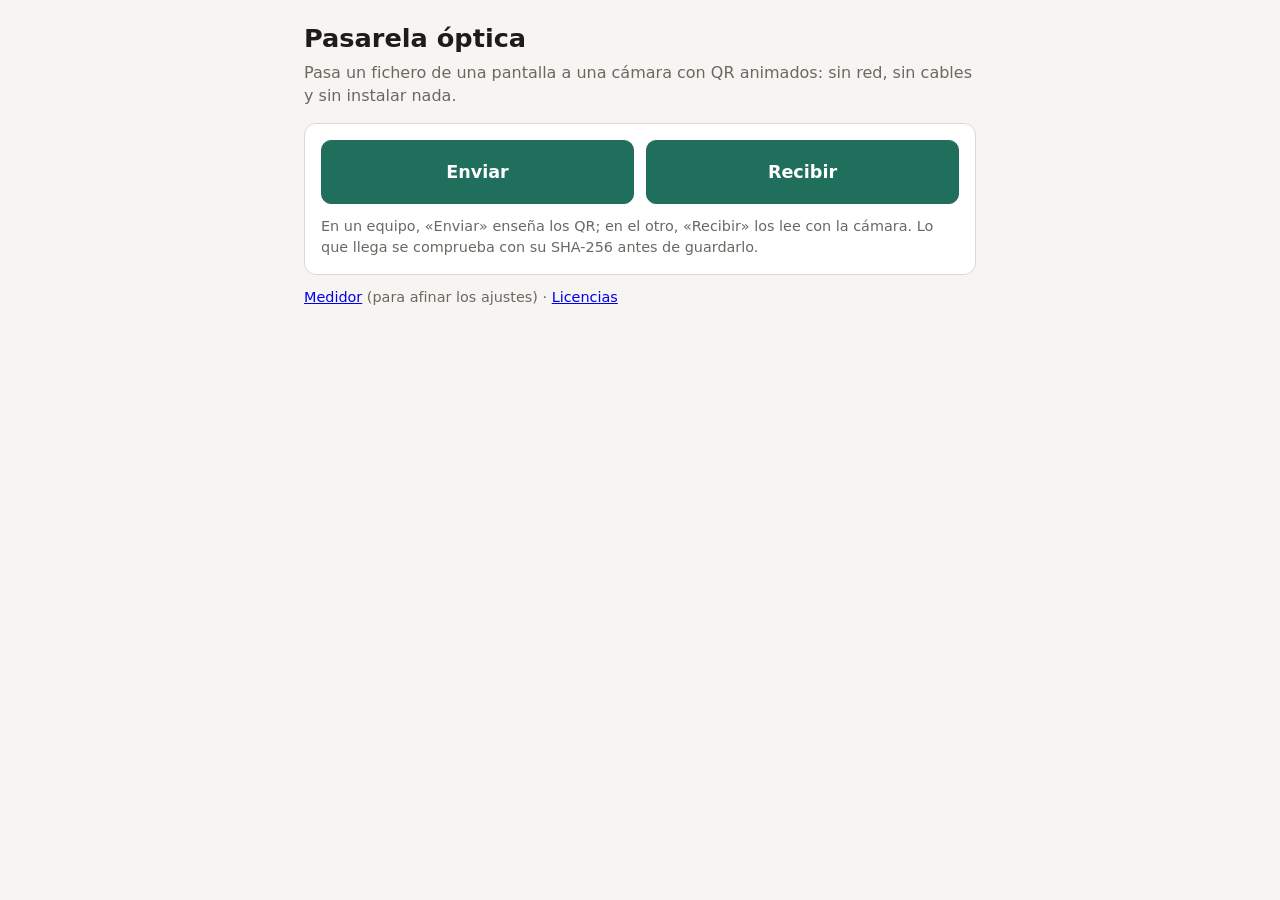
<file: docs/index.html>
<!doctype html>
<html lang="es">
  <head>
    <meta http-equiv="Content-Security-Policy" content="default-src &#39;self&#39;; script-src &#39;self&#39; &#39;wasm-unsafe-eval&#39;; worker-src &#39;self&#39;; style-src &#39;self&#39;; img-src &#39;self&#39; blob: data:; media-src &#39;self&#39; blob:; connect-src &#39;self&#39;; object-src &#39;none&#39;; base-uri &#39;none&#39;; form-action &#39;none&#39;">

    <meta charset="utf-8">
    <meta name="viewport" content="width=device-width, initial-scale=1">
    <meta name="color-scheme" content="light dark">
    <meta name="referrer" content="no-referrer">
    <title>Pasarela · óptico</title>
    <script type="module" crossorigin src="./assets/index-5Yfh96mr.js"></script>
    <link rel="modulepreload" crossorigin href="./assets/comun-Dy3AGC8z.js">
    <link rel="stylesheet" crossorigin href="./assets/comun-CLhJjx6Z.css">
  </head>
  <body>
    <main>
      <header>
        <h1>Pasarela óptica</h1>
        <p>Pasa un fichero de una pantalla a una cámara con QR animados: sin red, sin cables y sin instalar nada.</p>
      </header>

      <section>
        <div class="botones">
          <a class="boton grande" href="./enviar.html">Enviar</a>
          <a class="boton grande" href="./recibir.html">Recibir</a>
        </div>
        <p class="ayuda">En un equipo, «Enviar» enseña los QR; en el otro, «Recibir» los lee con la cámara. Lo que llega se
          comprueba con su SHA-256 antes de guardarlo.</p>
      </section>

      <p id="sin-red" class="ayuda"></p>
      <p class="ayuda"><a href="./medir.html">Medidor</a> (para afinar los ajustes) · <a href="./LICENCIAS.txt">Licencias</a></p>
    </main>
  </body>
</html>
</file>
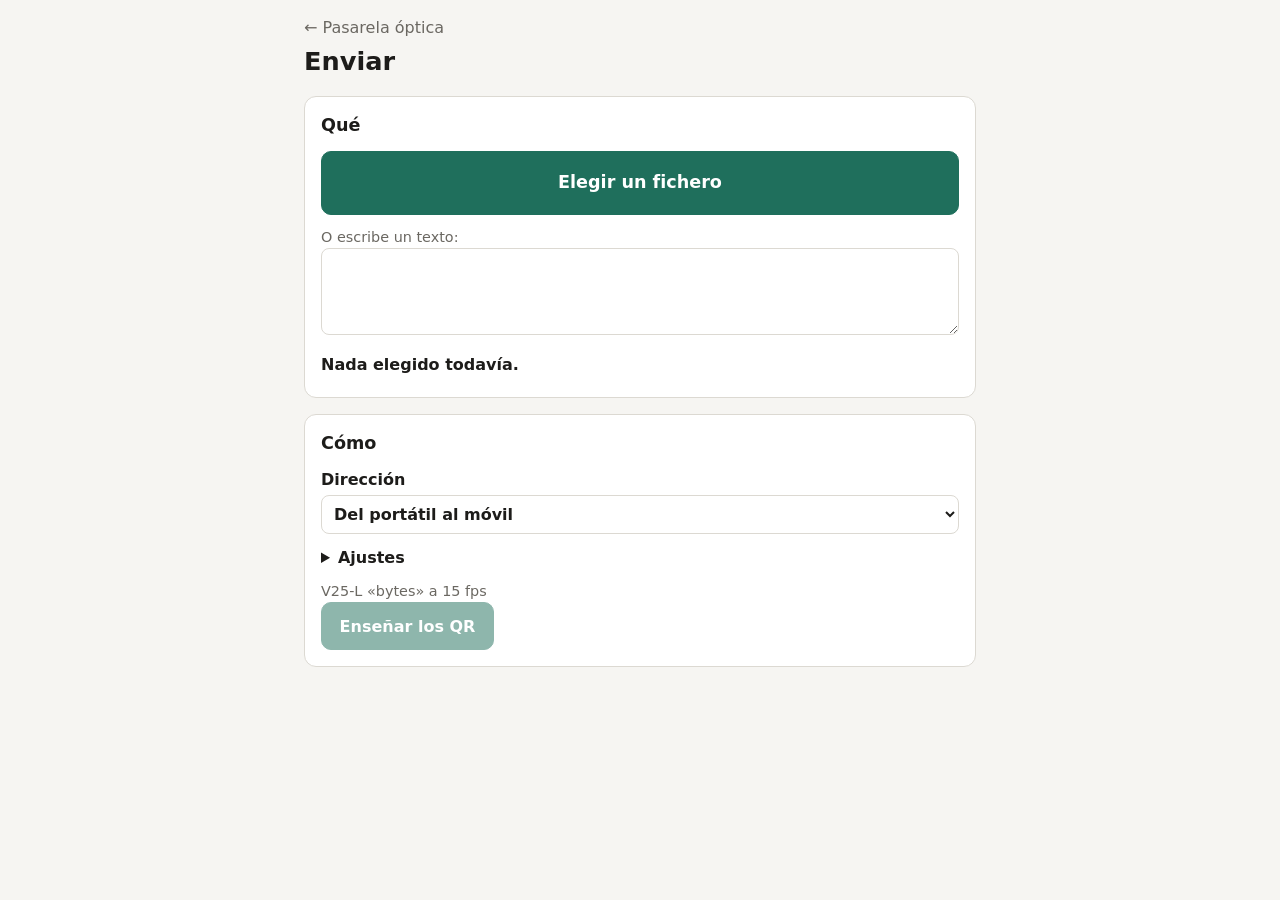
<file: docs/enviar.html>
<!doctype html>
<html lang="es">
  <head>
    <meta http-equiv="Content-Security-Policy" content="default-src &#39;self&#39;; script-src &#39;self&#39; &#39;wasm-unsafe-eval&#39;; worker-src &#39;self&#39;; style-src &#39;self&#39;; img-src &#39;self&#39; blob: data:; media-src &#39;self&#39; blob:; connect-src &#39;self&#39;; object-src &#39;none&#39;; base-uri &#39;none&#39;; form-action &#39;none&#39;">

    <meta charset="utf-8">
    <meta name="viewport" content="width=device-width, initial-scale=1">
    <meta name="color-scheme" content="light dark">
    <meta name="referrer" content="no-referrer">
    <title>Pasarela · enviar</title>
    <script type="module" crossorigin src="./assets/enviar-BgiSJ_vy.js"></script>
    <link rel="modulepreload" crossorigin href="./assets/comun-Dy3AGC8z.js">
    <link rel="modulepreload" crossorigin href="./assets/lt-BEAqVR_F.js">
    <link rel="stylesheet" crossorigin href="./assets/comun-CLhJjx6Z.css">
  </head>
  <body>
    <main>
      <header>
        <a href="./">← Pasarela óptica</a>
        <h1>Enviar</h1>
      </header>

      <p id="aviso" class="aviso" role="status" aria-live="polite"></p>

      <section>
        <h2>Qué</h2>
        <div class="botones">
          <label class="boton grande">Elegir un fichero<input id="fichero" type="file" hidden></label>
        </div>
        <p class="ayuda">O escribe un texto:</p>
        <textarea id="texto" rows="3" aria-label="Texto para enviar"></textarea>
        <p id="eleccion" class="resumen"></p>
      </section>

      <section>
        <h2>Cómo</h2>
        <label class="campo">Dirección
          <select id="perfil">
            <option value="portatil">Del portátil al móvil</option>
            <option value="movil">Del móvil al portátil</option>
          </select>
        </label>
        <details>
          <summary>Ajustes</summary>
          <div class="rejilla-campos">
            <label class="campo">Versión <input id="version" type="number" min="1" max="40"></label>
            <label class="campo">Corrección
              <select id="ecc"><option value="L">L</option><option value="M">M</option></select>
            </label>
            <label class="campo">Modo
              <select id="modo"><option value="bytes">bytes</option><option value="b45">b45</option></select>
            </label>
            <label class="campo">QR a la vez
              <select id="rejilla"><option value="1">1</option><option value="2">2</option><option value="4">4</option></select>
            </label>
            <label class="campo">fps <input id="fps" type="number" min="1" max="60"></label>
          </div>
        </details>
        <p id="estimacion" class="ayuda"></p>
        <div class="botones">
          <button id="empezar" type="button">Enseñar los QR</button>
        </div>
      </section>
    </main>

    <div id="pantalla" hidden>
      <div id="marco"><canvas id="lienzo" aria-label="QR animado"></canvas></div>
      <div class="barra">
        <p id="info"></p>
        <button id="parar" type="button">Parar</button>
      </div>
    </div>
  </body>
</html>
</file>
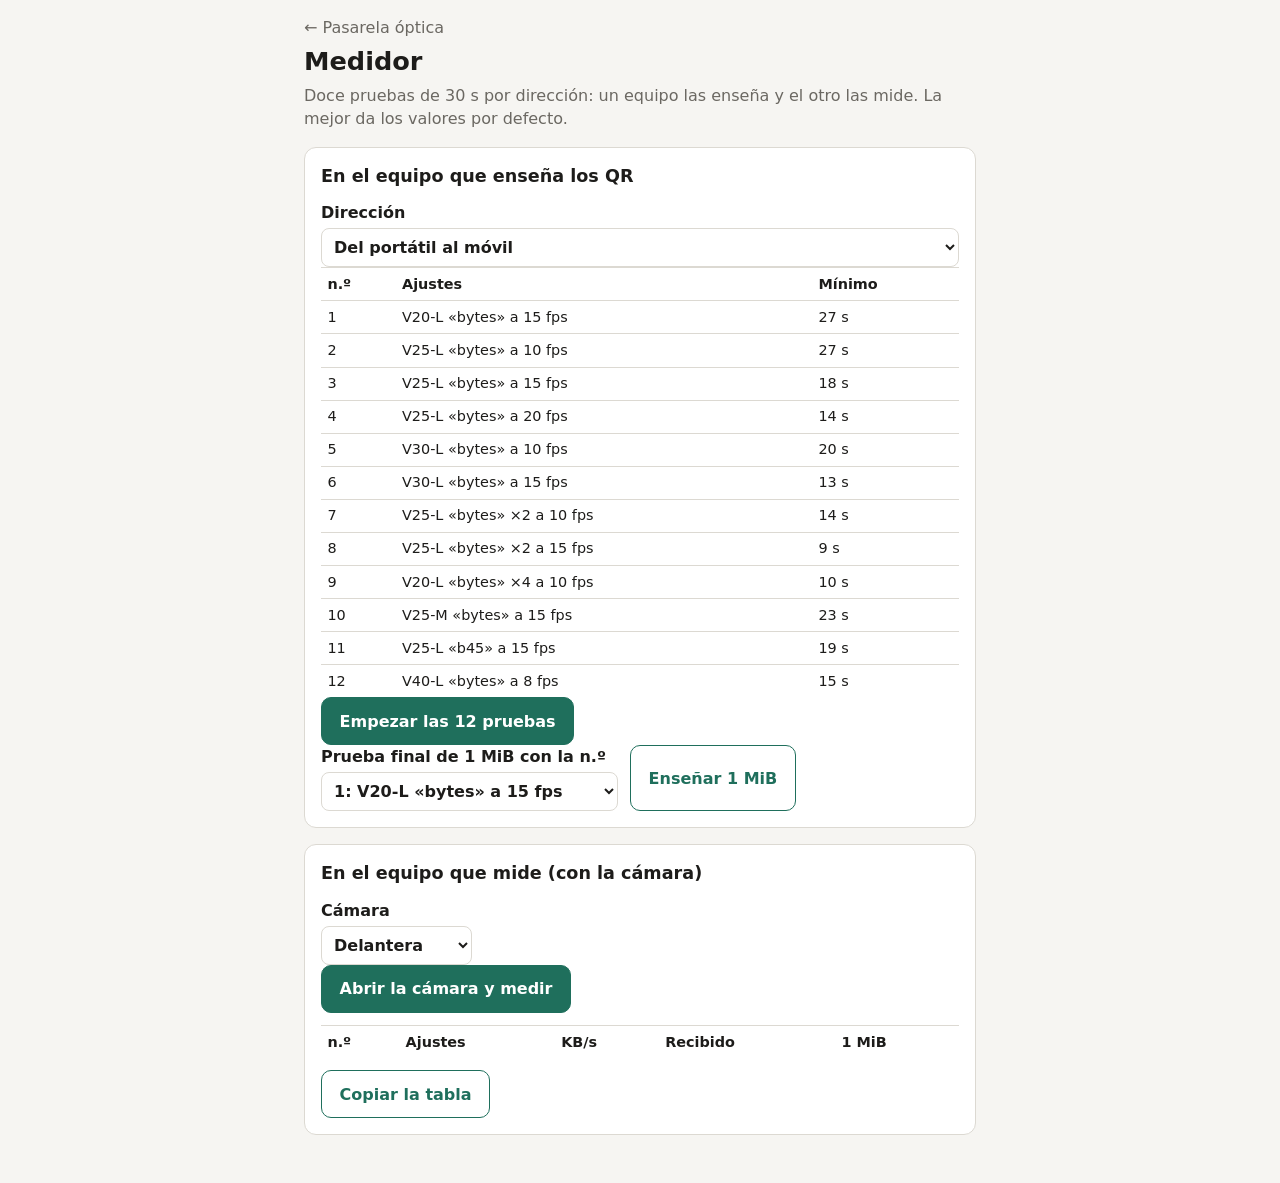
<file: docs/medir.html>
<!doctype html>
<html lang="es">
  <head>
    <meta http-equiv="Content-Security-Policy" content="default-src &#39;self&#39;; script-src &#39;self&#39; &#39;wasm-unsafe-eval&#39;; worker-src &#39;self&#39;; style-src &#39;self&#39;; img-src &#39;self&#39; blob: data:; media-src &#39;self&#39; blob:; connect-src &#39;self&#39;; object-src &#39;none&#39;; base-uri &#39;none&#39;; form-action &#39;none&#39;">

    <meta charset="utf-8">
    <meta name="viewport" content="width=device-width, initial-scale=1">
    <meta name="color-scheme" content="light dark">
    <meta name="referrer" content="no-referrer">
    <title>Pasarela · medidor</title>
    <script type="module" crossorigin src="./assets/medir-DvTO3mUh.js"></script>
    <link rel="modulepreload" crossorigin href="./assets/comun-Dy3AGC8z.js">
    <link rel="modulepreload" crossorigin href="./assets/lt-BEAqVR_F.js">
    <link rel="modulepreload" crossorigin href="./assets/receptor-CMpIxN_F.js">
    <link rel="stylesheet" crossorigin href="./assets/comun-CLhJjx6Z.css">
  </head>
  <body>
    <main>
      <header>
        <a href="./">← Pasarela óptica</a>
        <h1>Medidor</h1>
        <p>Doce pruebas de 30 s por dirección: un equipo las enseña y el otro las mide. La mejor da los valores por defecto.</p>
      </header>

      <p id="aviso" class="aviso" role="status" aria-live="polite"></p>

      <section>
        <h2>En el equipo que enseña los QR</h2>
        <label class="campo">Dirección
          <select id="direccion">
            <option value="portatil">Del portátil al móvil</option>
            <option value="movil">Del móvil al portátil</option>
          </select>
        </label>
        <table class="medidas"><thead><tr><th>n.º</th><th>Ajustes</th><th>Mínimo</th></tr></thead><tbody id="bateria"></tbody></table>
        <div class="botones">
          <button id="emitir" type="button">Empezar las 12 pruebas</button>
        </div>
        <div class="botones">
          <label class="campo">Prueba final de 1 MiB con la n.º
            <select id="final"></select>
          </label>
          <button id="emitir-final" type="button" class="secundario">Enseñar 1 MiB</button>
        </div>
      </section>

      <section>
        <h2>En el equipo que mide (con la cámara)</h2>
        <div class="rejilla-campos">
          <label class="campo">Cámara
            <select id="camara"><option value="trasera">Trasera</option><option value="delantera">Delantera</option></select>
          </label>
        </div>
        <div class="botones">
          <button id="medir" type="button">Abrir la cámara y medir</button>
          <button id="parar-medir" type="button" class="secundario" hidden>Cerrar la cámara</button>
        </div>
        <video id="video" class="camara" muted playsinline hidden></video>
        <p id="en-curso" class="estado"></p>
        <table class="medidas">
          <thead><tr><th>n.º</th><th>Ajustes</th><th>KB/s</th><th>Recibido</th><th>1 MiB</th></tr></thead>
          <tbody id="medidas"></tbody>
        </table>
        <p id="mejor" class="resumen"></p>
        <div class="botones">
          <button id="copiar" type="button" class="secundario">Copiar la tabla</button>
        </div>
      </section>
    </main>

    <div id="pantalla" hidden>
      <div id="marco"><canvas id="lienzo" aria-label="QR animado"></canvas></div>
      <div class="barra">
        <p id="info"></p>
        <button id="parar" type="button">Parar</button>
      </div>
    </div>
  </body>
</html>
</file>
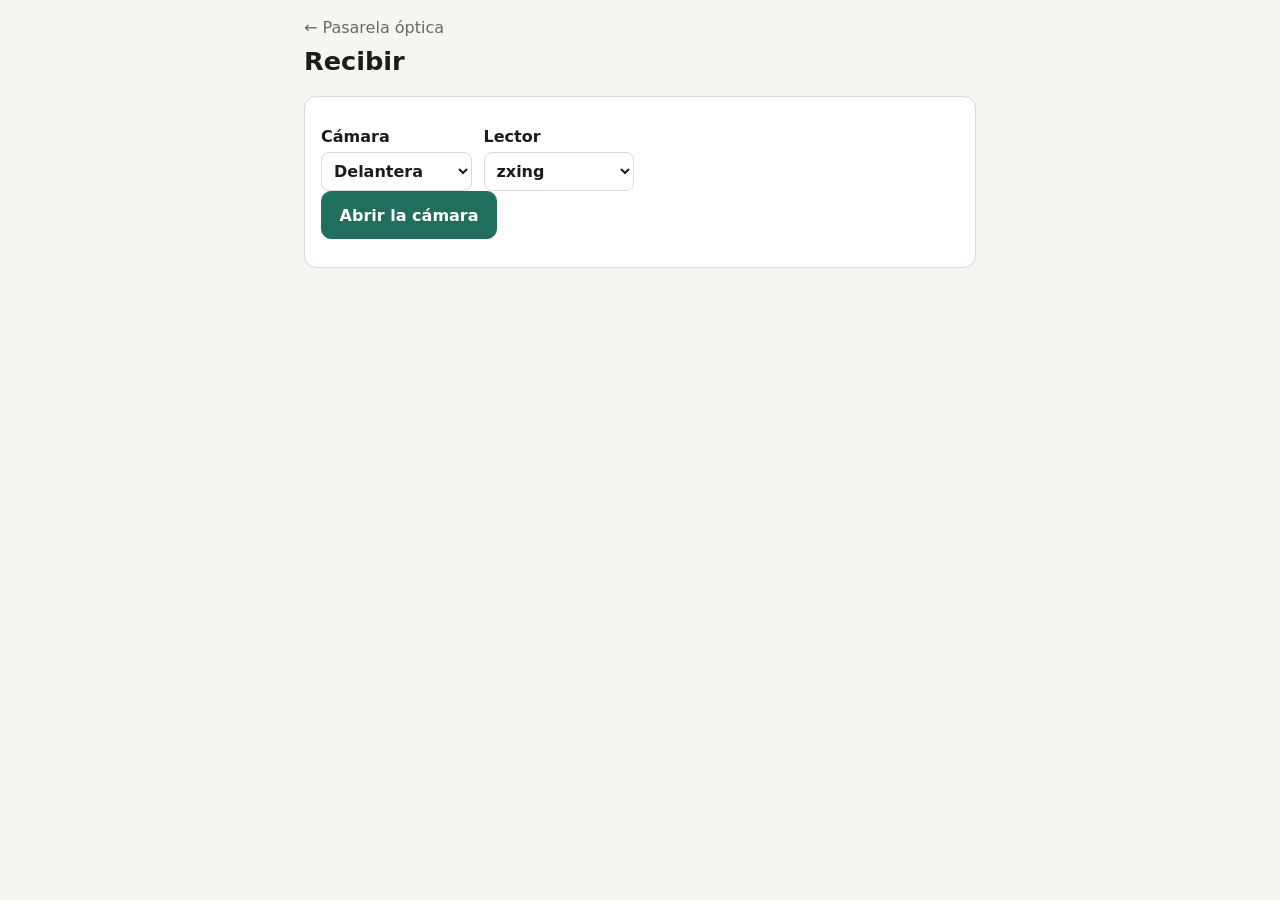
<file: docs/recibir.html>
<!doctype html>
<html lang="es">
  <head>
    <meta http-equiv="Content-Security-Policy" content="default-src &#39;self&#39;; script-src &#39;self&#39; &#39;wasm-unsafe-eval&#39;; worker-src &#39;self&#39;; style-src &#39;self&#39;; img-src &#39;self&#39; blob: data:; media-src &#39;self&#39; blob:; connect-src &#39;self&#39;; object-src &#39;none&#39;; base-uri &#39;none&#39;; form-action &#39;none&#39;">

    <meta charset="utf-8">
    <meta name="viewport" content="width=device-width, initial-scale=1">
    <meta name="color-scheme" content="light dark">
    <meta name="referrer" content="no-referrer">
    <title>Pasarela · recibir</title>
    <script type="module" crossorigin src="./assets/recibir-DvcL-39Y.js"></script>
    <link rel="modulepreload" crossorigin href="./assets/comun-Dy3AGC8z.js">
    <link rel="modulepreload" crossorigin href="./assets/lt-BEAqVR_F.js">
    <link rel="modulepreload" crossorigin href="./assets/receptor-CMpIxN_F.js">
    <link rel="stylesheet" crossorigin href="./assets/comun-CLhJjx6Z.css">
  </head>
  <body>
    <main>
      <header>
        <a href="./">← Pasarela óptica</a>
        <h1>Recibir</h1>
      </header>

      <p id="aviso" class="aviso" role="status" aria-live="polite"></p>

      <section>
        <div class="rejilla-campos">
          <label class="campo">Cámara
            <select id="camara"><option value="trasera">Trasera</option><option value="delantera">Delantera</option></select>
          </label>
          <label class="campo">Lector
            <select id="lector"><option value="auto">zxing</option><option value="nativo">El del navegador (solo b45)</option></select>
          </label>
        </div>
        <div class="botones">
          <button id="empezar" type="button">Abrir la cámara</button>
          <button id="parar" type="button" class="secundario" hidden>Cerrar la cámara</button>
        </div>
        <video id="video" class="camara" muted playsinline hidden></video>
        <p id="estado" class="estado"></p>
        <progress id="avance" max="100" value="0" hidden></progress>
        <p id="detalle" class="ayuda"></p>
        <div id="otra" class="botones" hidden>
          <p class="aviso">Está llegando otro envío.</p>
          <button id="cambiar" type="button" class="secundario">Cambiar a ese</button>
        </div>
      </section>

      <section id="emparejar" hidden>
        <h2>Emparejar por Wi-Fi</h2>
        <p id="e-texto"></p>
        <p class="url" id="e-url"></p>
        <div class="botones">
          <button id="conectar" type="button">Conectar por Wi-Fi</button>
          <button id="e-otro" type="button" class="secundario">Ahora no</button>
        </div>
      </section>

      <section id="resultado" hidden>
        <h2 id="r-nombre"></h2>
        <p id="r-info" class="ayuda"></p>
        <img id="r-imagen" class="vista" alt="Vista previa" hidden>
        <pre id="r-texto" class="texto" hidden></pre>
        <div class="botones">
          <a id="guardar" class="boton" href="./" download>Guardar</a>
          <button id="copiar" type="button" class="secundario" hidden>Copiar el texto</button>
          <button id="otro" type="button" class="secundario">Recibir otro</button>
        </div>
      </section>
    </main>
  </body>
</html>
</file>
<file: docs/assets/comun-CLhJjx6Z.css>
:root{--lightningcss-light:initial;--lightningcss-dark: ;color-scheme:light dark;--fondo:#f6f5f2;--tarjeta:#fff;--texto:#1d1c1a;--suave:#6b6862;--acento:#1f6f5c;--acento-texto:#fff;--borde:#dcd9d2;--error:#b3261e;--aviso:#8a5a00;font-family:system-ui,-apple-system,Segoe UI,Roboto,sans-serif;line-height:1.45}@media (prefers-color-scheme:dark){:root{--lightningcss-light: ;--lightningcss-dark:initial;--fondo:#151514;--tarjeta:#1f1f1d;--texto:#ecebe7;--suave:#a19d95;--acento:#5cc4a6;--acento-texto:#0c1f1a;--borde:#34332f;--error:#ff8a80;--aviso:#f0b85a}}*{box-sizing:border-box}[hidden]{display:none!important}body{background:var(--fondo);color:var(--texto);margin:0}main{max-width:44rem;margin:0 auto;padding:1rem 1rem 3rem}header h1{margin:.25rem 0 0;font-size:1.6rem}header p{color:var(--suave);margin:.25rem 0 0}h2{margin:0 0 .75rem;font-size:1.1rem}section{background:var(--tarjeta);border:1px solid var(--borde);border-radius:12px;margin-top:1rem;padding:1rem}.botones{flex-wrap:wrap;gap:.75rem;display:flex}.boton,button{border:1px solid var(--acento);background:var(--acento);min-height:3rem;color:var(--acento-texto);font:inherit;cursor:pointer;border-radius:10px;justify-content:center;align-items:center;padding:.6rem 1.1rem;font-weight:600;display:inline-flex}.boton.grande{flex:12rem;min-height:4rem;font-size:1.1rem}button.secundario{color:var(--acento);background:0 0}button.peligro{border-color:var(--error);color:var(--error);background:0 0}button:disabled{opacity:.5;cursor:default}.ayuda{color:var(--suave);margin:.75rem 0 0;font-size:.9rem}.aviso{color:var(--aviso);font-weight:600}.error{color:var(--error)}ul.lista{margin:0;padding:0;list-style:none}ul.lista li{border-top:1px solid var(--borde);grid-template-columns:1fr auto;align-items:center;gap:.25rem .75rem;padding:.6rem 0;display:grid}ul.lista li:first-child{border-top:none}ul.lista li .nombre{overflow-wrap:anywhere;font-weight:600}ul.lista li .detalle{color:var(--suave);grid-column:1/-1;font-size:.9rem}ul.lista li progress{grid-column:1/-1}ul.lista li a{color:var(--texto)}ul.lista .vacio{color:var(--suave);display:block}progress{width:100%;height:.6rem;accent-color:var(--acento)}.resumen{margin:.75rem 0 .25rem;font-weight:600}.soltar{border:2px dashed var(--borde);text-align:center;color:var(--suave);border-radius:12px;padding:1.5rem 1rem}.soltar.encima{border-color:var(--acento);color:var(--texto)}.marca{cursor:pointer;align-items:center;gap:.5rem;font-weight:600;display:inline-flex}.marca input{width:1.2rem;height:1.2rem;accent-color:var(--acento)}.qr{flex-direction:column;align-items:center;gap:.5rem;margin-top:1rem;display:flex}.qr canvas{background:#fff;border-radius:8px;max-width:100%;height:auto}.qr .cuenta{font-size:1.1rem;font-weight:600}.url{overflow-wrap:anywhere;color:var(--suave);font-family:ui-monospace,Consolas,monospace;font-size:.85rem}ul.avisos{margin:1rem 0 0;padding:0;list-style:none}ul.avisos li{border:1px solid var(--aviso);color:var(--aviso);border-radius:10px;margin-top:.5rem;padding:.6rem .9rem;font-weight:600}header a{color:var(--suave);text-decoration:none}a.boton{text-align:center;text-decoration:none}label.campo{flex-direction:column;gap:.25rem;font-weight:600;display:flex}select,input[type=number],textarea{font:inherit;border:1px solid var(--borde);background:var(--tarjeta);color:var(--texto);border-radius:8px;padding:.5rem}textarea{resize:vertical;width:100%}details{margin-top:.75rem}summary{cursor:pointer;font-weight:600}.rejilla-campos{grid-template-columns:repeat(auto-fill,minmax(8rem,1fr));gap:.75rem;margin-top:.75rem;display:grid}#pantalla{z-index:10;color:#1d1c1a;background:#fff;flex-direction:column;display:flex;position:fixed;inset:0}#marco{flex:1;justify-content:center;align-items:center;display:flex;overflow:hidden}#marco canvas{image-rendering:pixelated;display:block}#pantalla .barra{justify-content:space-between;align-items:center;gap:.75rem;padding:.5rem 1rem;display:flex}#pantalla .barra p{margin:0;font-family:ui-monospace,Consolas,monospace;font-size:.9rem}video.camara{object-fit:contain;background:#000;border-radius:10px;width:100%;max-height:50vh;margin-top:.75rem}.estado{margin:.75rem 0 .25rem;font-weight:600}img.vista{border-radius:8px;max-width:100%;margin-top:.75rem}pre.texto{white-space:pre-wrap;overflow-wrap:anywhere;background:var(--fondo);border-radius:8px;padding:.75rem}table.medidas{border-collapse:collapse;width:100%;font-size:.9rem}table.medidas th,table.medidas td{text-align:left;border-top:1px solid var(--borde);padding:.35rem .4rem}
</file>
